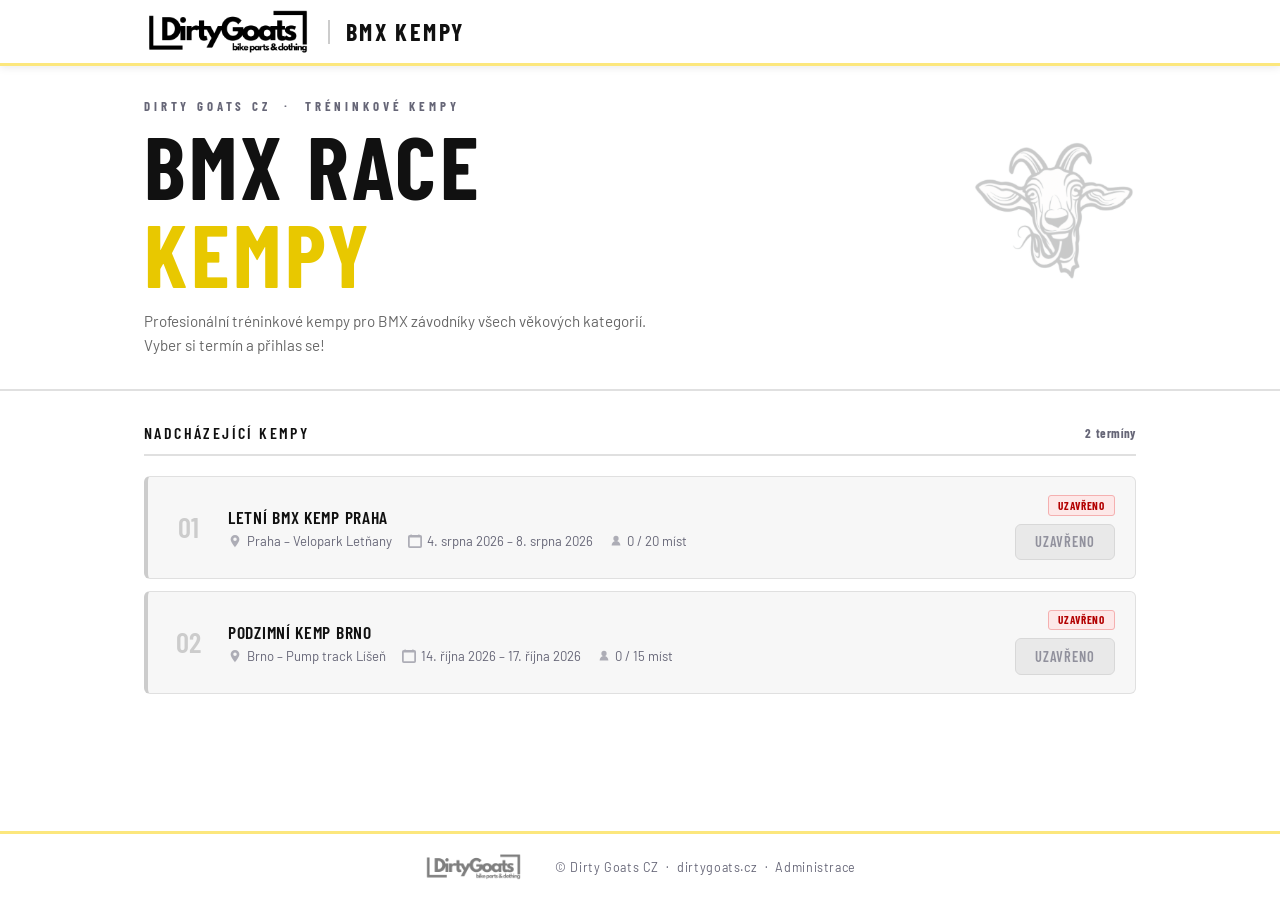
<file: index.html>
<!DOCTYPE html>
<html lang="cs">
<head>
  <meta charset="UTF-8">
  <meta name="viewport" content="width=device-width, initial-scale=1.0">
  <title>Dirty Goats – BMX Kempy</title>
  <link rel="icon" href="assets/brand/favicon.ico">
  <link rel="preconnect" href="https://fonts.googleapis.com">
  <link rel="preconnect" href="https://fonts.gstatic.com" crossorigin>
  <link href="https://fonts.googleapis.com/css2?family=Barlow+Condensed:wght@400;600;700;800;900&family=Barlow:wght@400;500;600;700&display=swap" rel="stylesheet">
  <link rel="stylesheet" href="assets/style.css">
</head>
<body>

  <header class="site-header">
    <div class="header-inner">
      <a href="index.html" class="logo-link">
        <img src="assets/brand/logo.png" alt="Dirty Goats" class="logo">
      </a>
      <span class="site-title">BMX Kempy</span>
    </div>
  </header>

  <div class="hero">
    <div class="hero-inner">
      <div class="hero-eyebrow">Dirty Goats CZ &nbsp;·&nbsp; Tréninkové kempy</div>
      <div class="hero-main">
        <h1 class="hero-title">BMX Race<br><span>Kempy</span></h1>
        <img src="assets/brand/contact.png" alt="" class="hero-mascot-img" aria-hidden="true">
      </div>
      <p class="hero-desc">Profesionální tréninkové kempy pro BMX závodníky všech věkových kategorií.<br>Vyber si termín a přihlas se!</p>
    </div>
  </div>

  <main class="main-content">

    <div class="section-header">
      <h2 class="section-title">Nadcházející kempy</h2>
      <span class="section-count" id="camps-count"></span>
    </div>
    <div id="camps-list" class="camps-list">
      <div class="loading">Načítám kempy…</div>
    </div>
  </main>

  <footer class="site-footer">
    <div class="footer-inner">
      <img src="assets/brand/logo.png" alt="Dirty Goats" class="footer-logo">
      <p class="footer-text">
        &copy; Dirty Goats CZ &nbsp;·&nbsp;
        <a href="https://www.dirtygoats.cz" target="_blank" rel="noopener">dirtygoats.cz</a>
        &nbsp;·&nbsp;
        <a href="admin/index.html">Administrace</a>
      </p>
    </div>
  </footer>

  <!-- Registration modal -->
  <div id="reg-modal" class="modal-overlay hidden" role="dialog" aria-modal="true" aria-labelledby="modal-title">
    <div class="modal-box">
      <button class="modal-close" id="modal-close-btn" aria-label="Zavřít">&times;</button>
      <h2 id="modal-title" class="modal-heading">Přihlásit se</h2>
      <p id="modal-camp-name" class="modal-subheading"></p>
      <form id="reg-form" novalidate>
        <div class="form-group">
          <label for="rider-name">Jméno a příjmení jezdce <span class="req">*</span></label>
          <input type="text" id="rider-name" name="riderName" autocomplete="name" placeholder="Jan Novák" required>
        </div>
        <div class="form-group">
          <label for="contact-name">Kontaktní osoba <span class="req">*</span></label>
          <input type="text" id="contact-name" name="contactName" autocomplete="off" placeholder="Rodič / zákonný zástupce" required>
        </div>
        <div class="form-group">
          <label for="contact-phone">Telefon kontaktní osoby <span class="req">*</span></label>
          <input type="tel" id="contact-phone" name="contactPhone" autocomplete="tel" placeholder="+420 777 123 456" required>
        </div>
        <div id="form-error" class="form-error hidden"></div>
        <button type="submit" class="btn btn-primary btn-full">Odeslat přihlášku</button>
      </form>
    </div>
  </div>

  <!-- Success modal -->
  <div id="success-modal" class="modal-overlay hidden" role="dialog" aria-modal="true">
    <div class="modal-box modal-box--success">
      <div class="success-icon">✓</div>
      <h2>Přihláška odeslána!</h2>
      <p id="success-message"></p>
      <button class="btn btn-primary" id="success-close-btn">Zavřít</button>
    </div>
  </div>

  <script src="assets/data.js"></script>
  <script src="assets/app.js"></script>
</body>
</html>
</file>
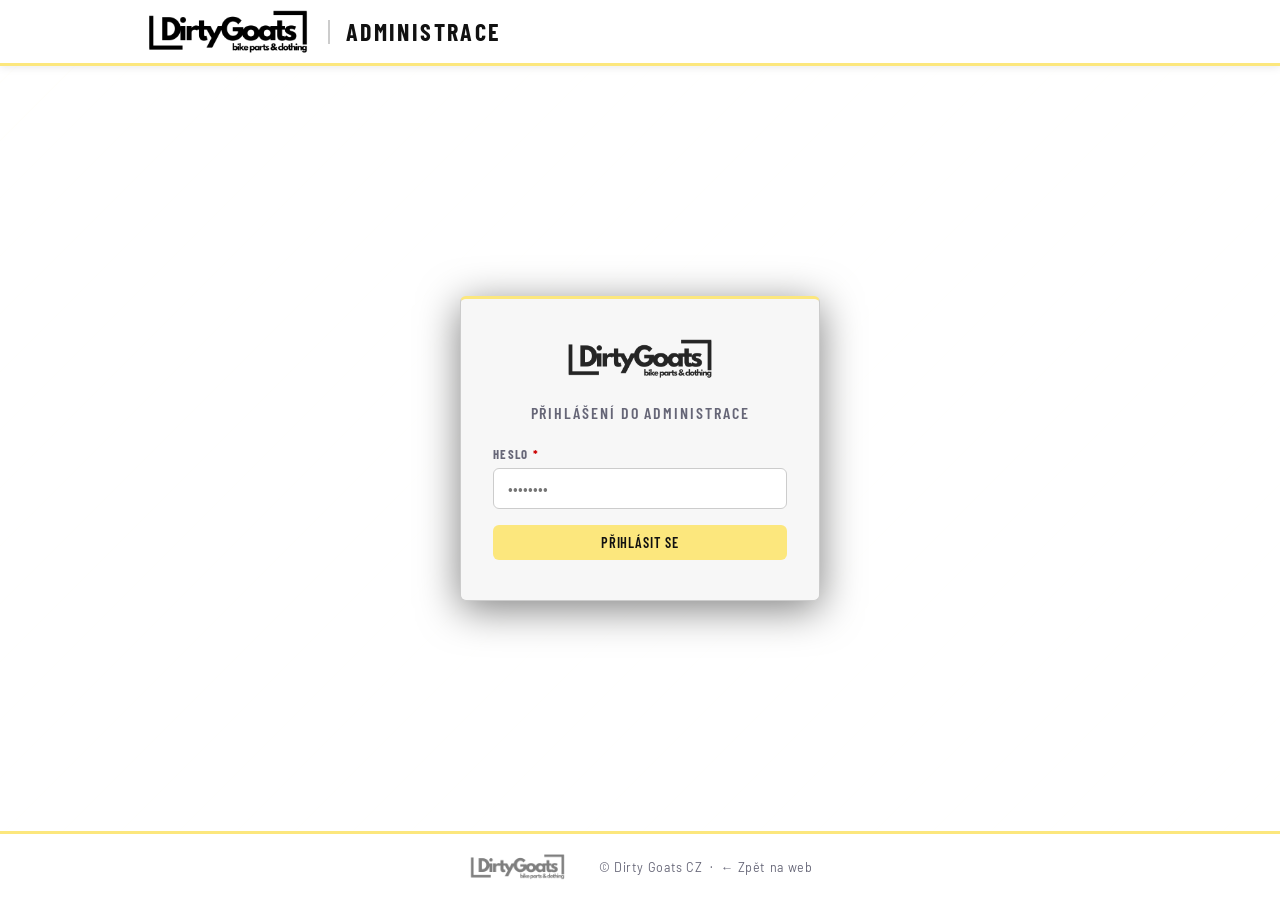
<file: admin/index.html>
<!DOCTYPE html>
<html lang="cs">
<head>
  <meta charset="UTF-8">
  <meta name="viewport" content="width=device-width, initial-scale=1.0">
  <title>Administrace – Dirty Goats BMX Kempy</title>
  <link rel="icon" href="../assets/brand/favicon.ico">
  <link rel="preconnect" href="https://fonts.googleapis.com">
  <link rel="preconnect" href="https://fonts.gstatic.com" crossorigin>
  <link href="https://fonts.googleapis.com/css2?family=Barlow+Condensed:wght@400;600;700;800;900&family=Barlow:wght@400;500;600;700&display=swap" rel="stylesheet">
  <link rel="stylesheet" href="../assets/style.css">
  <link rel="stylesheet" href="admin.css">
</head>
<body>

  <header class="site-header">
    <div class="header-inner">
      <a href="../index.html" class="logo-link">
        <img src="../assets/brand/logo.png" alt="Dirty Goats" class="logo">
      </a>
      <span class="site-title">Administrace</span>
    </div>
  </header>

  <!-- Login screen -->
  <div id="login-screen" class="auth-screen">
    <div class="auth-box">
      <div class="auth-logo">
        <img src="../assets/brand/logo.png" alt="Dirty Goats">
      </div>
      <h2 class="auth-title">Přihlášení do administrace</h2>
      <form id="login-form" novalidate>
        <div class="form-group">
          <label for="admin-pass">Heslo <span class="req">*</span></label>
          <input type="password" id="admin-pass" autocomplete="current-password" placeholder="••••••••" required>
        </div>
        <div id="login-error" class="form-error hidden">Nesprávné heslo.</div>
        <button type="submit" class="btn btn-primary btn-full">Přihlásit se</button>
      </form>
    </div>
  </div>

  <!-- Admin panel -->
  <main id="admin-panel" class="main-content hidden">

    <div class="admin-tabs">
      <button class="tab-btn active" data-tab="camps">Kempy</button>
      <button class="tab-btn" data-tab="riders">Jezdci</button>
    </div>

    <!-- Tab: Camps -->
    <section id="tab-camps" class="tab-panel">
      <div class="panel-header">
        <div class="section-header">
          <h2 class="section-title">Seznam kempů</h2>
        </div>
        <button id="new-camp-btn" class="btn btn-primary">+ Nový kemp</button>
      </div>
      <div id="admin-camps-list" class="camps-list"></div>
    </section>

    <!-- Tab: Riders -->
    <section id="tab-riders" class="tab-panel hidden">
      <div class="panel-header">
        <div class="section-header">
          <h2 class="section-title">Přihlášení jezdci</h2>
        </div>
        <div class="rider-controls">
          <select id="camp-filter" class="filter-select">
            <option value="">— Všechny kempy —</option>
          </select>
          <button id="print-btn" class="btn btn-outline">🖨 Tisknout</button>
        </div>
      </div>
      <div id="riders-count" class="riders-count"></div>
      <div id="admin-riders-list"></div>
    </section>

  </main>

  <footer class="site-footer">
    <div class="footer-inner">
      <img src="../assets/brand/logo.png" alt="Dirty Goats" class="footer-logo">
      <p class="footer-text">
        &copy; Dirty Goats CZ &nbsp;·&nbsp;
        <a href="../index.html">← Zpět na web</a>
      </p>
    </div>
  </footer>

  <!-- Camp form modal -->
  <div id="camp-modal" class="modal-overlay hidden" role="dialog" aria-modal="true" aria-labelledby="camp-modal-title">
    <div class="modal-box modal-box--wide">
      <button class="modal-close" id="camp-modal-close" aria-label="Zavřít">&times;</button>
      <h2 id="camp-modal-title" class="modal-heading">Nový kemp</h2>
      <form id="camp-form" novalidate>
        <input type="hidden" id="camp-id">
        <div class="form-row">
          <div class="form-group">
            <label for="camp-name">Název kempu <span class="req">*</span></label>
            <input type="text" id="camp-name" placeholder="Letní BMX Kemp Praha" required>
          </div>
          <div class="form-group">
            <label for="camp-place">Místo konání <span class="req">*</span></label>
            <input type="text" id="camp-place" placeholder="Praha – Velopark Letňany" required>
          </div>
        </div>
        <div class="form-row">
          <div class="form-group">
            <label for="camp-from">Datum od <span class="req">*</span></label>
            <input type="date" id="camp-from" required>
          </div>
          <div class="form-group">
            <label for="camp-to">Datum do <span class="req">*</span></label>
            <input type="date" id="camp-to" required>
          </div>
        </div>
        <div class="form-group">
          <label for="camp-capacity">Kapacita (0 = neomezená)</label>
          <input type="number" id="camp-capacity" min="0" value="0">
        </div>
        <div class="form-group">
          <label for="camp-desc">Popis (volitelné)</label>
          <textarea id="camp-desc" rows="3" placeholder="Popis kempu, program, informace pro rodiče…"></textarea>
        </div>
        <div id="camp-form-error" class="form-error hidden"></div>
        <div class="form-actions">
          <button type="button" id="camp-cancel-btn" class="btn btn-outline">Zrušit</button>
          <button type="submit" class="btn btn-primary">Uložit kemp</button>
        </div>
      </form>
    </div>
  </div>

  <!-- Confirm delete modal -->
  <div id="confirm-modal" class="modal-overlay hidden" role="dialog" aria-modal="true">
    <div class="modal-box">
      <h2 class="modal-heading" style="color:#ff6b6b">Smazat kemp?</h2>
      <p id="confirm-text" style="color:var(--text-muted);margin-bottom:1.5rem;font-size:0.9rem;margin-top:0.5rem"></p>
      <div class="form-actions">
        <button id="confirm-cancel" class="btn btn-outline">Zrušit</button>
        <button id="confirm-ok" class="btn" style="background:var(--red);color:#fff">Smazat</button>
      </div>
    </div>
  </div>

  <script src="../assets/data.js"></script>
  <script src="admin.js"></script>
</body>
</html>
</file>
<file: assets/style.css>
/* ===== Reset & Base ===== */
*, *::before, *::after { box-sizing: border-box; margin: 0; padding: 0; }

@import url('https://fonts.googleapis.com/css2?family=Barlow+Condensed:wght@400;600;700;800;900&family=Barlow:wght@400;500;600;700&display=swap');

:root {
  --bg:        #ffffff;
  --bg-card:   #f7f7f7;
  --bg-card2:  #efefef;
  --bg-card3:  #e4e4e4;
  --yellow:    #fce77d;
  --yellow-dk: #e8c800;
  --yellow-lt: #fff8d6;
  --red:       #cc0000;
  --red-dk:    #990000;
  --green:     #007a48;
  --text:      #111111;
  --text-muted:#666677;
  --border:    #e0e0e0;
  --border2:   #cccccc;
  --radius:    6px;
  --font:      'Barlow', 'Segoe UI', Arial, sans-serif;
  --font-cond: 'Barlow Condensed', 'Arial Narrow', Arial, sans-serif;
}

html { font-size: 16px; scroll-behavior: smooth; }
.hidden { display: none !important; }
body {
  background: var(--bg);
  color: var(--text);
  font-family: var(--font);
  min-height: 100vh;
  display: flex;
  flex-direction: column;
}

a { color: var(--yellow); text-decoration: none; }
a:hover { text-decoration: underline; }

/* ===== Header ===== */
.site-header {
  background: #fff;
  border-bottom: 3px solid var(--yellow);
  position: sticky;
  top: 0;
  z-index: 100;
  box-shadow: 0 2px 8px rgba(0,0,0,0.08);
}
.header-inner {
  max-width: 1040px;
  margin: 0 auto;
  padding: 0.6rem 1.5rem;
  display: flex;
  align-items: center;
  gap: 1rem;
}
.logo-link { display: flex; align-items: center; flex-shrink: 0; }
.logo {
  height: 44px;
  display: block;
}
.site-title {
  font-family: var(--font-cond);
  font-size: 1.5rem;
  font-weight: 700;
  color: #111;
  letter-spacing: 0.1em;
  text-transform: uppercase;
  padding-left: 1rem;
  border-left: 2px solid var(--border2);
  line-height: 1;
}

/* ===== Hero ===== */
.hero {
  background: #fff;
  border-bottom: 2px solid var(--border);
}
.hero-inner {
  max-width: 1040px;
  margin: 0 auto;
  padding: 2rem 1.5rem;
}
.hero-eyebrow {
  font-family: var(--font-cond);
  font-size: 0.8rem;
  font-weight: 700;
  letter-spacing: 0.3em;
  text-transform: uppercase;
  color: var(--text-muted);
  margin-bottom: 0.4rem;
}
/* title + mascot locked to same height */
.hero-main {
  display: flex;
  align-items: stretch;
  justify-content: space-between;
  gap: 1rem;
  margin-bottom: 0.75rem;
}
.hero-mascot-img {
  /* height = 2 lines of hero-title (2 × font-size × line-height) */
  height: calc(clamp(3rem, 8vw, 5.5rem) * 2);
  width: auto;
  flex-shrink: 0;
  object-fit: contain;
  object-position: right center;
  mix-blend-mode: multiply;
  opacity: 0.22;
  pointer-events: none;
  user-select: none;
}
.hero-title {
  font-family: var(--font-cond);
  font-size: clamp(3rem, 8vw, 5.5rem);
  font-weight: 700;
  line-height: 1;
  text-transform: uppercase;
  letter-spacing: 0.04em;
  color: #111;
  margin-bottom: 0;
}
.hero-title span { color: var(--yellow-dk); }
.hero-desc {
  font-size: 0.95rem;
  color: rgba(0,0,0,0.6);
  line-height: 1.6;
}

/* ===== Main ===== */
.main-content {
  flex: 1;
  max-width: 1040px;
  width: 100%;
  margin: 0 auto;
  padding: 2rem 1.5rem;
}

.section-header {
  display: flex;
  align-items: center;
  gap: 0.75rem;
  margin-bottom: 1.25rem;
  padding-bottom: 0.75rem;
  border-bottom: 2px solid var(--border);
}
.section-title {
  font-family: var(--font-cond);
  font-size: 1rem;
  font-weight: 600;
  color: #111;
  text-transform: uppercase;
  letter-spacing: 0.15em;
  flex: 1;
}
.section-count {
  font-family: var(--font-cond);
  font-size: 0.8rem;
  font-weight: 700;
  color: var(--text-muted);
  letter-spacing: 0.05em;
}

/* ===== Camp cards ===== */
.camps-list {
  display: flex;
  flex-direction: column;
  gap: 0.75rem;
}

.camp-card {
  background: var(--bg-card);
  border: 1px solid var(--border);
  border-left: 4px solid var(--border2);
  border-radius: var(--radius);
  padding: 1.1rem 1.25rem;
  display: flex;
  align-items: center;
  gap: 1.25rem;
  transition: border-color 0.2s, background 0.2s, transform 0.15s;
  position: relative;
}
.camp-card:hover {
  border-color: var(--border2);
  border-left-color: var(--yellow);
  background: var(--bg-card2);
  transform: translateX(2px);
}

.camp-number {
  font-family: var(--font-cond);
  font-size: 1.8rem;
  font-weight: 600;
  color: var(--border2);
  line-height: 1;
  flex-shrink: 0;
  width: 2.5rem;
  text-align: center;
  user-select: none;
}

.camp-info { flex: 1; min-width: 0; }
.camp-name {
  font-family: var(--font-cond);
  font-size: 1.1rem;
  font-weight: 600;
  color: var(--text);
  text-transform: uppercase;
  letter-spacing: 0.04em;
  margin-bottom: 0.3rem;
  white-space: nowrap;
  overflow: hidden;
  text-overflow: ellipsis;
}
.camp-meta {
  font-size: 0.82rem;
  color: var(--text-muted);
  display: flex;
  flex-wrap: wrap;
  gap: 0.35rem 1rem;
  align-items: center;
}
.camp-meta-item {
  display: flex;
  align-items: center;
  gap: 0.3rem;
}
.camp-meta-icon {
  width: 14px;
  height: 14px;
  opacity: 0.5;
  flex-shrink: 0;
}

.camp-card-right {
  display: flex;
  flex-direction: column;
  align-items: flex-end;
  gap: 0.5rem;
  flex-shrink: 0;
}

.camp-status-badge {
  font-family: var(--font-cond);
  font-size: 0.7rem;
  font-weight: 700;
  padding: 0.18rem 0.55rem;
  border-radius: 3px;
  text-transform: uppercase;
  letter-spacing: 0.08em;
  white-space: nowrap;
}
.badge-open   { background: #d4f0e4; color: #006b3c; border: 1px solid #a0d9be; }
.badge-closed { background: #fde8e8; color: #b30000; border: 1px solid #f5b0b0; }
.badge-full   { background: #fff3b0; color: #8a6800; border: 1px solid #e8c800; }

/* ===== Buttons ===== */
.btn {
  display: inline-block;
  padding: 0.55rem 1.2rem;
  border-radius: var(--radius);
  font-family: var(--font-cond);
  font-size: 0.9rem;
  font-weight: 600;
  letter-spacing: 0.06em;
  text-transform: uppercase;
  cursor: pointer;
  border: none;
  transition: background 0.15s, transform 0.1s, color 0.15s;
  text-align: center;
  white-space: nowrap;
  line-height: 1.2;
}
.btn:active { transform: scale(0.97); }
.btn:hover  { text-decoration: none; }

.btn-primary {
  background: var(--yellow);
  color: #111;
}
.btn-primary:hover { background: var(--yellow-lt); color: #000; }

.btn-disabled {
  background: var(--bg-card3);
  color: var(--text-muted);
  cursor: not-allowed;
  border: 1px solid var(--border2);
  opacity: 0.7;
}

.btn-full { width: 100%; display: block; }

/* ===== Empty state ===== */
.empty-state {
  text-align: center;
  padding: 3rem 1rem;
  color: var(--text-muted);
  font-family: var(--font-cond);
  font-size: 1rem;
  letter-spacing: 0.05em;
}
.loading {
  text-align: center;
  padding: 2rem;
  color: var(--text-muted);
}

/* ===== Modal ===== */
.modal-overlay {
  position: fixed;
  inset: 0;
  background: rgba(0,0,0,0.82);
  display: flex;
  align-items: center;
  justify-content: center;
  z-index: 1000;
  padding: 1rem;
  backdrop-filter: blur(4px);
}
.modal-overlay.hidden { display: none; }

.modal-box {
  background: var(--bg);
  border: 1px solid var(--border2);
  border-top: 3px solid #111;
  border-radius: var(--radius);
  padding: 2rem;
  width: 100%;
  max-width: 440px;
  position: relative;
  animation: fadeUp 0.2s ease;
}

@keyframes fadeUp {
  from { opacity: 0; transform: translateY(20px); }
  to   { opacity: 1; transform: translateY(0); }
}

.modal-close {
  position: absolute;
  top: 0.75rem;
  right: 1rem;
  background: none;
  border: none;
  color: var(--text-muted);
  font-size: 1.5rem;
  cursor: pointer;
  line-height: 1;
  padding: 0.2rem;
}
.modal-close:hover { color: var(--text); }

.modal-heading {
  font-family: var(--font-cond);
  font-size: 1.2rem;
  font-weight: 700;
  color: var(--yellow);
  text-transform: uppercase;
  letter-spacing: 0.08em;
  margin-bottom: 0.2rem;
}
.modal-subheading {
  font-size: 0.875rem;
  color: var(--text-muted);
  margin-bottom: 1.5rem;
}

/* ===== Form ===== */
.form-group { margin-bottom: 1rem; }
.form-group label {
  display: block;
  font-family: var(--font-cond);
  font-size: 0.8rem;
  font-weight: 700;
  letter-spacing: 0.1em;
  text-transform: uppercase;
  margin-bottom: 0.35rem;
  color: var(--text-muted);
}
.form-group input {
  width: 100%;
  padding: 0.65rem 0.85rem;
  background: var(--bg);
  border: 1px solid var(--border2);
  border-radius: var(--radius);
  color: var(--text);
  font-size: 0.95rem;
  font-family: var(--font);
  transition: border-color 0.15s, box-shadow 0.15s;
}
.form-group input:focus {
  outline: none;
  border-color: var(--yellow);
  box-shadow: 0 0 0 3px rgba(252,231,125,0.12);
}
.form-group input.invalid { border-color: var(--red); }
.req { color: var(--red); }

.form-error {
  background: #fde8e8;
  border: 1px solid #f5b0b0;
  color: #b30000;
  padding: 0.65rem 0.85rem;
  border-radius: var(--radius);
  font-size: 0.875rem;
  margin-bottom: 1rem;
  display: flex;
  gap: 0.5rem;
  align-items: center;
}
.form-error::before { content: '⚠'; }
.form-error.hidden { display: none; }

/* ===== Success modal ===== */
.modal-box--success { text-align: center; padding: 2.5rem; }
.success-icon {
  width: 64px;
  height: 64px;
  border-radius: 50%;
  background: #d4f0e4;
  color: var(--green);
  font-size: 2rem;
  display: flex;
  align-items: center;
  justify-content: center;
  margin: 0 auto 1rem;
  border: 2px solid #a0d9be;
}
.modal-box--success h2 {
  font-family: var(--font-cond);
  font-size: 1.3rem;
  font-weight: 700;
  text-transform: uppercase;
  letter-spacing: 0.08em;
  color: #111;
  margin-bottom: 0.5rem;
}
.modal-box--success p { color: var(--text-muted); margin-bottom: 1.5rem; font-size: 0.9rem; }

/* ===== Footer ===== */
.site-footer {
  background: #fff;
  border-top: 3px solid var(--yellow);
  padding: 1.25rem 1.5rem;
}
.footer-inner {
  max-width: 1040px;
  margin: 0 auto;
  display: flex;
  align-items: center;
  justify-content: center;
  flex-wrap: wrap;
  gap: 0.75rem 2rem;
}
.footer-logo {
  height: 26px;
  opacity: 0.5;
}
.footer-text {
  font-size: 0.78rem;
  color: var(--text-muted);
  letter-spacing: 0.05em;
}
.footer-text a { color: var(--text-muted); }
.footer-text a:hover { color: #111; text-decoration: none; }

/* ===== Responsive ===== */
@media (max-width: 680px) {
  .hero-main { margin-bottom: 0.5rem; }
  .camp-number { display: none; }
  .camp-card {
    flex-wrap: wrap;
    gap: 0.75rem;
  }
  .camp-card-right {
    flex-direction: row;
    align-items: center;
    width: 100%;
    justify-content: space-between;
  }
  .camp-card-right .btn { flex: 1; text-align: center; }
}
</file>
<file: admin/admin.css>
/* Admin-specific styles */

.btn-outline {
  background: transparent;
  color: var(--yellow);
  border: 1px solid rgba(252,231,125,0.4);
}
.btn-outline:hover {
  background: var(--yellow);
  color: #111;
  border-color: var(--yellow);
  text-decoration: none;
}

.admin-logout {
  margin-left: auto;
  font-size: 0.8rem;
  padding: 0.35rem 0.85rem;
}

/* ===== Login screen ===== */
.auth-screen {
  flex: 1;
  display: flex;
  align-items: center;
  justify-content: center;
  padding: 2rem;
  background:
    repeating-linear-gradient(
      -45deg,
      transparent,
      transparent 40px,
      rgba(252,231,125,0.018) 40px,
      rgba(252,231,125,0.018) 41px
    );
}
.auth-box {
  background: var(--bg-card);
  border: 1px solid var(--border2);
  border-top: 3px solid var(--yellow);
  border-radius: var(--radius);
  padding: 2.5rem 2rem;
  width: 100%;
  max-width: 360px;
  box-shadow: 0 8px 40px rgba(0,0,0,0.5);
}
.auth-logo {
  display: flex;
  justify-content: center;
  margin-bottom: 1.5rem;
}
.auth-logo img {
  height: 40px;
  opacity: 0.85;
}
.auth-title {
  font-family: var(--font-cond);
  font-size: 1rem;
  font-weight: 600;
  color: var(--text-muted);
  text-transform: uppercase;
  letter-spacing: 0.12em;
  margin-bottom: 1.5rem;
  text-align: center;
}

/* ===== Tabs ===== */
.admin-tabs {
  display: flex;
  gap: 0;
  margin-bottom: 1.5rem;
  border-bottom: 2px solid var(--border);
}
.tab-btn {
  background: none;
  border: none;
  color: var(--text-muted);
  font-family: var(--font-cond);
  font-size: 0.9rem;
  font-weight: 600;
  cursor: pointer;
  padding: 0.65rem 1.5rem;
  border-bottom: 3px solid transparent;
  margin-bottom: -2px;
  text-transform: uppercase;
  letter-spacing: 0.1em;
  transition: color 0.15s;
}
.tab-btn:hover { color: var(--text); }
.tab-btn.active { color: var(--yellow); border-bottom-color: var(--yellow); }

.tab-panel.hidden { display: none; }

/* ===== Panel header ===== */
.panel-header {
  display: flex;
  align-items: center;
  justify-content: space-between;
  margin-bottom: 1.25rem;
  flex-wrap: wrap;
  gap: 0.75rem;
}
.panel-header .section-header { margin-bottom: 0; border: none; flex: 1; }
.panel-header .section-title  { margin-bottom: 0; }

.rider-controls { display: flex; gap: 0.75rem; align-items: center; flex-wrap: wrap; }

/* ===== Admin camp card ===== */
.admin-camp-card {
  background: var(--bg-card);
  border: 1px solid var(--border);
  border-left: 4px solid var(--border2);
  border-radius: var(--radius);
  padding: 1rem 1.25rem;
  display: flex;
  align-items: center;
  gap: 1rem;
  margin-bottom: 0.6rem;
  transition: border-left-color 0.2s;
}
.admin-camp-card:hover { border-left-color: var(--yellow); }
.admin-camp-card .camp-info { flex: 1; min-width: 0; }
.admin-camp-actions { display: flex; gap: 0.5rem; flex-shrink: 0; }

.btn-sm { padding: 0.35rem 0.8rem; font-size: 0.8rem; }
.btn-danger { background: #fde8e8; color: #b30000; border: 1px solid #f5b0b0; }
.btn-danger:hover { background: var(--red); color: #fff; border-color: var(--red); }
.btn-edit { background: var(--bg-card2); color: var(--text-muted); border: 1px solid var(--border2); }
.btn-edit:hover { border-color: var(--yellow); color: var(--yellow); }

/* ===== Toggle switch ===== */
.toggle-row {
  display: flex;
  align-items: center;
  gap: 0.5rem;
  font-size: 0.78rem;
  color: var(--text-muted);
  margin-top: 0.4rem;
}
.toggle-switch {
  position: relative;
  width: 36px;
  height: 20px;
  flex-shrink: 0;
}
.toggle-switch input { opacity: 0; width: 0; height: 0; position: absolute; }
.toggle-slider {
  position: absolute;
  inset: 0;
  background: var(--border2);
  border-radius: 20px;
  cursor: pointer;
  transition: background 0.2s;
}
.toggle-slider::before {
  content: '';
  position: absolute;
  width: 14px; height: 14px;
  left: 3px; top: 3px;
  background: #fff;
  border-radius: 50%;
  transition: transform 0.2s;
}
.toggle-switch input:checked + .toggle-slider { background: var(--red); }
.toggle-switch input:checked + .toggle-slider::before { transform: translateX(16px); }

/* ===== Riders table ===== */
.riders-count {
  font-size: 0.82rem;
  color: var(--text-muted);
  margin-bottom: 1rem;
  font-family: var(--font-cond);
  letter-spacing: 0.05em;
  text-transform: uppercase;
}

.riders-table-wrapper { overflow-x: auto; border-radius: var(--radius); border: 1px solid var(--border); }
.riders-table {
  width: 100%;
  border-collapse: collapse;
  font-size: 0.875rem;
}
.riders-table th {
  text-align: left;
  padding: 0.6rem 0.85rem;
  background: var(--bg-card2);
  color: var(--text-muted);
  font-family: var(--font-cond);
  font-weight: 700;
  font-size: 0.75rem;
  text-transform: uppercase;
  letter-spacing: 0.1em;
  border-bottom: 2px solid var(--border);
  white-space: nowrap;
}
.riders-table td {
  padding: 0.65rem 0.85rem;
  border-bottom: 1px solid var(--border);
  vertical-align: middle;
}
.riders-table tr:last-child td { border-bottom: none; }
.riders-table tr:hover td { background: var(--bg-card2); }

/* ===== Filter select ===== */
.filter-select {
  background: var(--bg-card);
  border: 1px solid var(--border2);
  color: var(--text);
  padding: 0.45rem 0.85rem;
  border-radius: var(--radius);
  font-family: var(--font-cond);
  font-size: 0.875rem;
  cursor: pointer;
  transition: border-color 0.15s;
}
.filter-select:focus { outline: none; border-color: var(--yellow); }

/* ===== Wide modal ===== */
.modal-box--wide { max-width: 600px; }

/* ===== Form layout ===== */
.form-row {
  display: grid;
  grid-template-columns: 1fr 1fr;
  gap: 0 1rem;
}
@media (max-width: 480px) { .form-row { grid-template-columns: 1fr; } }

.form-group--checkbox { display: flex; align-items: flex-end; padding-bottom: 0.5rem; }
.checkbox-label {
  display: flex;
  align-items: center;
  gap: 0.5rem;
  font-family: var(--font);
  font-size: 0.875rem;
  text-transform: none;
  letter-spacing: 0;
  cursor: pointer;
  color: var(--text);
  font-weight: 400;
}
.checkbox-label input[type=checkbox] {
  width: 16px; height: 16px;
  accent-color: var(--yellow);
  cursor: pointer;
  flex-shrink: 0;
}

textarea {
  width: 100%;
  padding: 0.65rem 0.85rem;
  background: var(--bg);
  border: 1px solid var(--border2);
  border-radius: var(--radius);
  color: var(--text);
  font-size: 0.9rem;
  font-family: var(--font);
  resize: vertical;
  transition: border-color 0.15s, box-shadow 0.15s;
}
textarea:focus {
  outline: none;
  border-color: var(--yellow);
  box-shadow: 0 0 0 3px rgba(252,231,125,0.12);
}

.form-actions {
  display: flex;
  gap: 0.75rem;
  justify-content: flex-end;
  margin-top: 1.25rem;
  padding-top: 1.25rem;
  border-top: 1px solid var(--border);
}

/* ===== Print styles ===== */
@media print {
  body { background: #fff; color: #000; }
  .site-header, .site-footer, .admin-tabs, .panel-header .btn,
  .rider-controls, #print-btn, #camp-filter, #tab-camps,
  #login-screen { display: none !important; }
  #tab-riders { display: block !important; }
  .riders-table-wrapper { border: 1px solid #ccc; border-radius: 0; }
  .riders-table th { background: #eee; color: #333; }
  .riders-table td { color: #000; }
  .riders-table tr:hover td { background: none; }
  .print-header { display: block !important; margin-bottom: 1.5rem; }
  .print-logo { display: block !important; margin-bottom: 0.5rem; }
}
.print-header { display: none; }
.print-logo   { display: none; height: 36px; }
.print-header h1 { font-size: 1.4rem; margin-bottom: 0.2rem; }
.print-header p  { font-size: 0.85rem; color: #555; }
</file>
